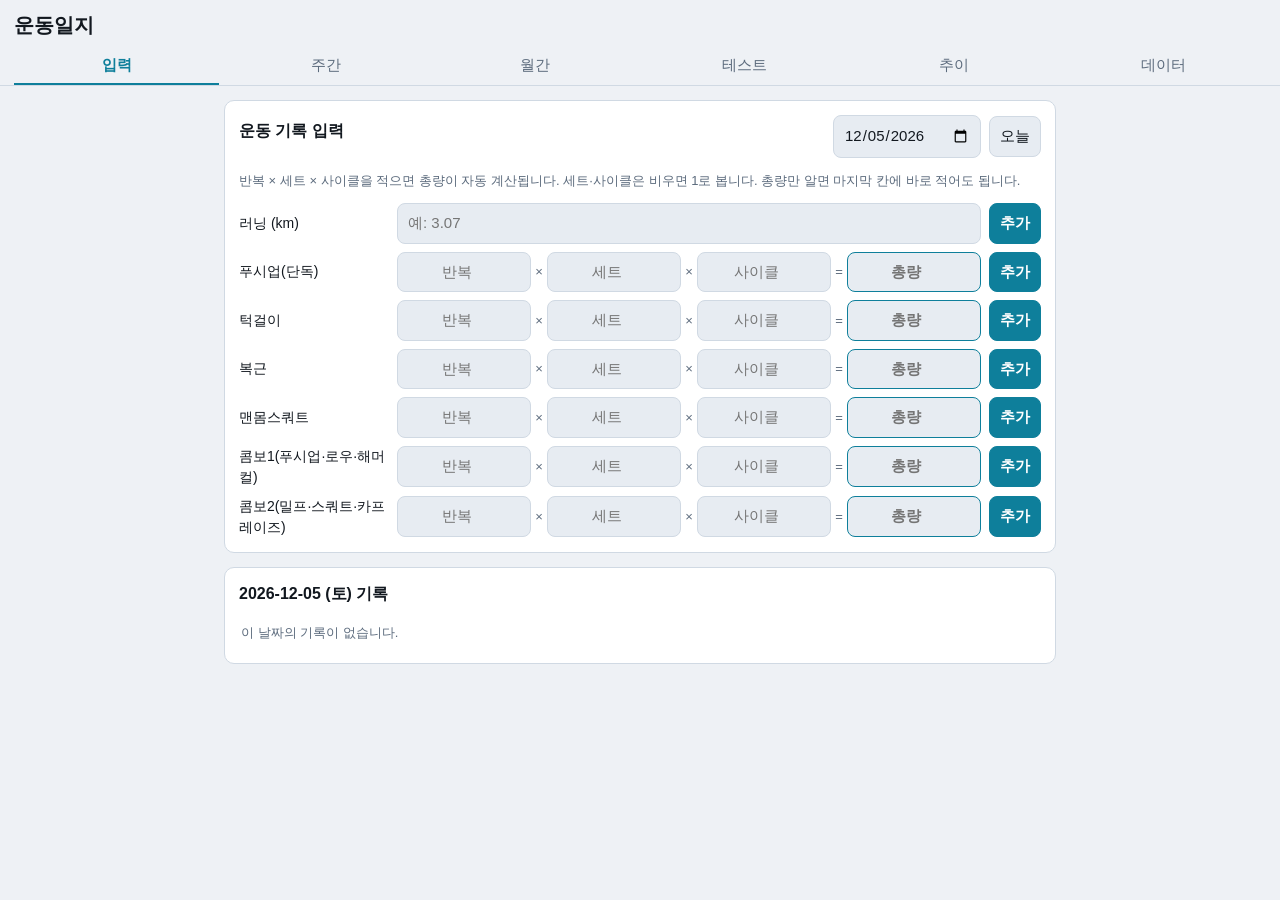
<file: index.html>
<!doctype html>
<html lang="ko">
<head>
  <meta charset="utf-8">
  <meta name="viewport" content="width=device-width, initial-scale=1">
  <title>운동일지</title>
  <!-- 이 저장소의 내용은 운동일지 앱 하나뿐이므로 루트 주소는 그쪽으로 보낸다. -->
  <meta http-equiv="refresh" content="0; url=workout/">
  <link rel="canonical" href="workout/">
</head>
<body>
  <p><a href="workout/">운동일지 열기</a></p>
  <script>location.replace("workout/");</script>
</body>
</html>
</file>
<file: workout/src/style.css>
/* 색 토큰. 계측 도구다운 인상을 위해 중성색은 청록 쪽으로 살짝 기울이고,
   강조색(측정값)과 의미색(증감 신호)을 분리해 둔다. */
:root, :root[data-theme="light"] {
  --bg: #eef1f5;
  --panel: #ffffff;
  --panel2: #e7ecf2;
  --line: #d0d9e3;
  --text: #12181f;
  --dim: #5c6b7d;
  --accent: #0e7f9b;
  --good: #237f52;
  --warn: #9a6a12;
  --bad: #b23b3b;
  --radius: 10px;
}
@media (prefers-color-scheme: dark) {
  :root {
    --bg: #0c1116;
    --panel: #151c23;
    --panel2: #1d252e;
    --line: #29333d;
    --text: #e4eaf0;
    --dim: #8695a5;
    --accent: #38b3d0;
    --good: #4cc48b;
    --warn: #d8a544;
    --bad: #e0736f;
  }
}
:root[data-theme="dark"] {
  --bg: #0c1116;
  --panel: #151c23;
  --panel2: #1d252e;
  --line: #29333d;
  --text: #e4eaf0;
  --dim: #8695a5;
  --accent: #38b3d0;
  --good: #4cc48b;
  --warn: #d8a544;
  --bad: #e0736f;
}
* { box-sizing: border-box; }
html, body { overflow-x: hidden; }
body {
  margin: 0;
  font-family: -apple-system, "Apple SD Gothic Neo", "Noto Sans KR", sans-serif;
  background: var(--bg);
  color: var(--text);
  font-size: 15px;
  line-height: 1.5;
}
header {
  position: sticky;
  top: 0;
  z-index: 10;
  background: var(--bg);
  border-bottom: 1px solid var(--line);
  padding: 10px 14px 0;
}
header h1 { margin: 0 0 8px; font-size: 20px; }
#tabs { display: flex; gap: 4px; overflow-x: auto; }
#tabs button {
  flex: 1;
  min-width: 0;
  padding: 8px 6px;
  border: none;
  border-bottom: 2px solid transparent;
  background: none;
  color: var(--dim);
  font-size: 15px;
  white-space: nowrap;   /* 탭 이름이 두 줄로 쪼개지지 않게 */
  cursor: pointer;
}
@media (max-width: 430px) {
  #tabs button { font-size: 13.5px; padding: 8px 3px; }
}
#tabs button.active { color: var(--accent); border-bottom-color: var(--accent); font-weight: 700; }
main { max-width: 860px; margin: 0 auto; padding: 14px; }

.card {
  background: var(--panel);
  border: 1px solid var(--line);
  border-radius: var(--radius);
  padding: 14px;
  margin-bottom: 14px;
}
.card h2 { margin: 0 0 10px; font-size: 16px; }
.muted { color: var(--dim); font-size: 13px; }

.row { display: flex; gap: 8px; align-items: center; flex-wrap: wrap; }
.spread { justify-content: space-between; }

input, select, button.btn {
  font: inherit;
  color: var(--text);
  background: var(--panel2);
  border: 1px solid var(--line);
  border-radius: 8px;
  padding: 8px 10px;
}
input:focus, select:focus { outline: 2px solid var(--accent); outline-offset: -1px; }
button.btn { cursor: pointer; }
button:focus-visible, a:focus-visible { outline: 2px solid var(--accent); outline-offset: 2px; }
@media (prefers-reduced-motion: reduce) {
  * { animation-duration: .01ms !important; transition-duration: .01ms !important; }
  button.btn:active { transform: none; }
}
button.btn.primary { background: var(--accent); border-color: var(--accent); color: #fff; font-weight: 700; }
button.btn.danger { color: var(--bad); }
button.btn:active { transform: translateY(1px); }

/* 입력 탭 */
.entry-grid { display: grid; grid-template-columns: 1fr; gap: 8px; }
.entry-row {
  display: grid;
  grid-template-columns: minmax(90px, 150px) minmax(0, 1fr) auto;
  gap: 8px;
  align-items: center;
}
.entry-row label { font-size: 14px; }
.entry-row input { min-width: 0; }
/* 반복 × 세트 × 사이클 = 총량 한 줄. 숫자 칸은 좁게, 총량은 강조. */
.numline { display: flex; align-items: center; gap: 4px; min-width: 0; }
.numline .num {
  flex: 1 1 0;
  min-width: 0;
  width: 100%;
  padding: 8px 4px;
  text-align: center;
  font-variant-numeric: tabular-nums;
}
.numline .num.grow { flex: 1 1 100%; text-align: left; padding-left: 10px; }
.numline .num.total { font-weight: 700; border-color: var(--accent); }
.numline .op { color: var(--dim); font-size: 13px; flex: 0 0 auto; }
/* 좁은 화면: 종목명을 입력칸 위로 올려 가로 넘침을 없앤다 */
@media (max-width: 520px) {
  .entry-row { grid-template-columns: minmax(0, 1fr) auto; }
  .entry-row label { grid-column: 1 / -1; font-weight: 600; }
  .numline .num { padding: 8px 2px; font-size: 14px; }
  .numline { gap: 2px; }
}
.loglist { list-style: none; margin: 0; padding: 0; }
.loglist li {
  display: flex;
  align-items: center;
  gap: 8px;
  padding: 7px 2px;
  border-bottom: 1px solid var(--line);
}
.loglist li:last-child { border-bottom: none; }
.loglist .ex { flex: 1; }
.loglist .val { font-weight: 700; font-variant-numeric: tabular-nums; }
.loglist .sets { color: var(--dim); font-size: 13px; }
.loglist button { background: none; border: none; color: var(--bad); font-size: 16px; cursor: pointer; }

/* 내비게이션(주/월) */
.nav { display: flex; align-items: center; justify-content: center; gap: 8px; margin-bottom: 12px; flex-wrap: wrap; }
.nav .title { font-size: 17px; font-weight: 700; min-width: 0; text-align: center; }
.nav button { min-width: 38px; height: 34px; white-space: nowrap; padding: 4px 10px; }

/* 주간 요약 카드 */
.stat-grid { display: grid; grid-template-columns: repeat(auto-fill, minmax(240px, 1fr)); gap: 10px; }
.stat {
  background: var(--panel2);
  border: 1px solid var(--line);
  border-radius: var(--radius);
  padding: 10px 12px;
}
.stat .name { font-size: 13px; color: var(--dim); }
.stat .big { font-size: 24px; font-weight: 800; font-variant-numeric: tabular-nums; letter-spacing: -0.01em; }
.stat .unit { font-size: 13px; font-weight: 400; color: var(--dim); }
.stat .cmp { font-size: 12.5px; }
.up { color: var(--good); }
.down { color: var(--bad); }
.bar { height: 7px; background: var(--line); border-radius: 4px; margin: 7px 0 4px; overflow: hidden; }
.bar i { display: block; height: 100%; background: var(--accent); border-radius: 4px; }
.bar i.done { background: var(--good); }
.goal-edit { width: 84px; padding: 3px 6px; font-size: 13px; }

/* 표 */
.visually-hidden {
  position: absolute;
  width: 1px; height: 1px;
  padding: 0; border: 0;
  overflow: hidden;
  clip: rect(0 0 0 0);
  clip-path: inset(50%);
  white-space: nowrap;
}

.tablewrap { overflow-x: auto; }
table.grid {
  border-collapse: collapse;
  width: 100%;
  font-size: 13.5px;
  white-space: nowrap;
  font-variant-numeric: tabular-nums;  /* 자릿수 정렬 — 눈으로 크기 비교가 되게 */
}
table.grid th, table.grid td {
  border: 1px solid var(--line);
  padding: 4px 8px;
  text-align: right;
}
table.grid th { background: var(--panel2); font-weight: 600; }
table.grid td:first-child, table.grid th:first-child { text-align: left; position: sticky; left: 0; background: var(--panel); }
table.grid tr.weekstart td { border-top: 2px solid var(--accent); }
table.grid tr.today td { background: color-mix(in srgb, var(--accent) 14%, transparent); }
table.grid tr.total td { font-weight: 800; background: var(--panel2); }
table.grid td.zero { color: var(--dim); opacity: .45; }
table.grid td.derived { color: var(--accent); }
.sun { color: var(--bad); }
.sat { color: var(--accent); }

/* 훈련 부하 */
.badge {
  font-size: 12.5px;
  font-weight: 700;
  padding: 3px 9px;
  border-radius: 999px;
  border: 1px solid currentColor;
}
.badge.good { color: var(--good); }
.badge.warn { color: var(--warn); }
.badge.bad  { color: var(--bad); }
.badge.muted { color: var(--dim); }
.gauge {
  position: relative;
  height: 9px;
  background: var(--line);
  border-radius: 5px;
  margin: 10px 0 4px;
}
.gauge .opt {           /* 적정 구간 0.8~1.3 (전체 0~2.0 기준) */
  position: absolute;
  left: 40%; width: 25%;
  top: 0; bottom: 0;
  background: var(--good);
  opacity: .35;
  border-radius: 2px;
}
.gauge b {
  position: absolute;
  top: -4px;
  width: 3px; height: 17px;
  margin-left: -1.5px;
  background: var(--text);
  border-radius: 2px;
}

/* 테스트 탭 */
.counter {
  font-size: 76px;
  font-weight: 800;
  text-align: center;
  line-height: 1.1;
  font-variant-numeric: tabular-nums;
  letter-spacing: -0.03em;
  color: var(--accent);
  padding: 6px 0;
}
.counter.prep { color: var(--dim); }        /* 준비시간 카운트다운은 눌러서 구분 */
.counter.prep.last3 { color: var(--warn); } /* 마지막 3초는 눈으로도 구분 */
/* 소리가 안 나는 환경에서도 박자를 볼 수 있게 숫자를 한 번 튕긴다 */
@keyframes beat {
  0%   { transform: scale(1.18); opacity: 1; }
  100% { transform: scale(1);    opacity: .92; }
}
.counter.beat { animation: beat .22s ease-out; }
@media (prefers-reduced-motion: reduce) { .counter.beat { animation: none; } }

.diag {
  margin: 8px 0 0;
  padding: 8px 10px;
  background: var(--panel2);
  border: 1px solid var(--line);
  border-radius: 8px;
  font-size: 12.5px;
  color: var(--dim);
  line-height: 1.7;
}
.diag:empty { display: none; }

.notes { margin: 0; padding-left: 18px; color: var(--dim); font-size: 13px; }
.notes li { margin-bottom: 5px; }
.notes li:last-child { margin-bottom: 0; }
button.btn.tiny { padding: 3px 8px; font-size: 12.5px; }
button.btn[disabled] { opacity: .4; cursor: default; }

/* 연간 히트맵 — 좁은 화면에서는 줄이지 말고 가로로 넘겨 본다.
   칸을 줄이면 색 차이를 알아볼 수 없어 지표로서 쓸모가 없어진다. */
.heatmap { display: block; height: auto; }
.heatmap text { fill: var(--dim); }
.hm { fill: var(--line); }
.hm.l0 { fill: var(--line); opacity: .5; }
.hm.l1 { fill: var(--accent); opacity: .3; }
.hm.l2 { fill: var(--accent); opacity: .5; }
.hm.l3 { fill: var(--accent); opacity: .75; }
.hm.l4 { fill: var(--accent); opacity: 1; }
.swatch {
  display: inline-block;
  width: 13px; height: 13px;
  border-radius: 3px;
  background: var(--accent);
}
.swatch.l1 { opacity: .3; }
.swatch.l2 { opacity: .5; }
.swatch.l3 { opacity: .75; }
.swatch.l4 { opacity: 1; }

/* 차트 */
.chart { width: 100%; height: auto; display: block; }
.chart .trendline { fill: none; stroke: var(--accent); stroke-width: 2.5; stroke-linejoin: round; }
.chart .dot { fill: var(--accent); }

/* 전체 비교용 계열 색 — 의미색(증감)과 겹치지 않는 네 가지 */
:root, :root[data-theme="light"] {
  --s0: #0e7f9b;  /* 푸시업 */
  --s1: #5560c4;  /* 턱걸이 */
  --s2: #b3741c;  /* 하체 */
  --s3: #a8496b;  /* 복근 */
}
@media (prefers-color-scheme: dark) {
  :root { --s0: #38b3d0; --s1: #8b96ee; --s2: #d8a544; --s3: #dd8fa8; }
}
:root[data-theme="dark"] { --s0: #38b3d0; --s1: #8b96ee; --s2: #d8a544; --s3: #dd8fa8; }
.chart .s0 { fill: var(--s0); }
.chart .s1 { fill: var(--s1); }
.chart .s2 { fill: var(--s2); }
.chart .s3 { fill: var(--s3); }
.legend .serie { display: inline-flex; align-items: center; gap: 5px; }
.legend .sw { width: 11px; height: 11px; border-radius: 3px; display: inline-block; }
.legend .sw.s0 { background: var(--s0); }
.legend .sw.s1 { background: var(--s1); }
.legend .sw.s2 { background: var(--s2); }
.legend .sw.s3 { background: var(--s3); }
.chart .axis { stroke: var(--line); stroke-width: 1; }
/* viewBox 좌표계 기준 크기 — 폰에서 축소돼도 읽히도록 크게 잡는다 */
.chart text { fill: var(--dim); font-size: 15px; font-variant-numeric: tabular-nums; }
.chart rect.bar-rect { fill: var(--accent); }
.chart rect.bar-rect:hover { fill: var(--good); }
.legend { display: flex; gap: 14px; flex-wrap: wrap; font-size: 13px; color: var(--dim); }

footer.appfoot { text-align: center; color: var(--dim); font-size: 12px; padding: 20px 0 30px; }
</file>
